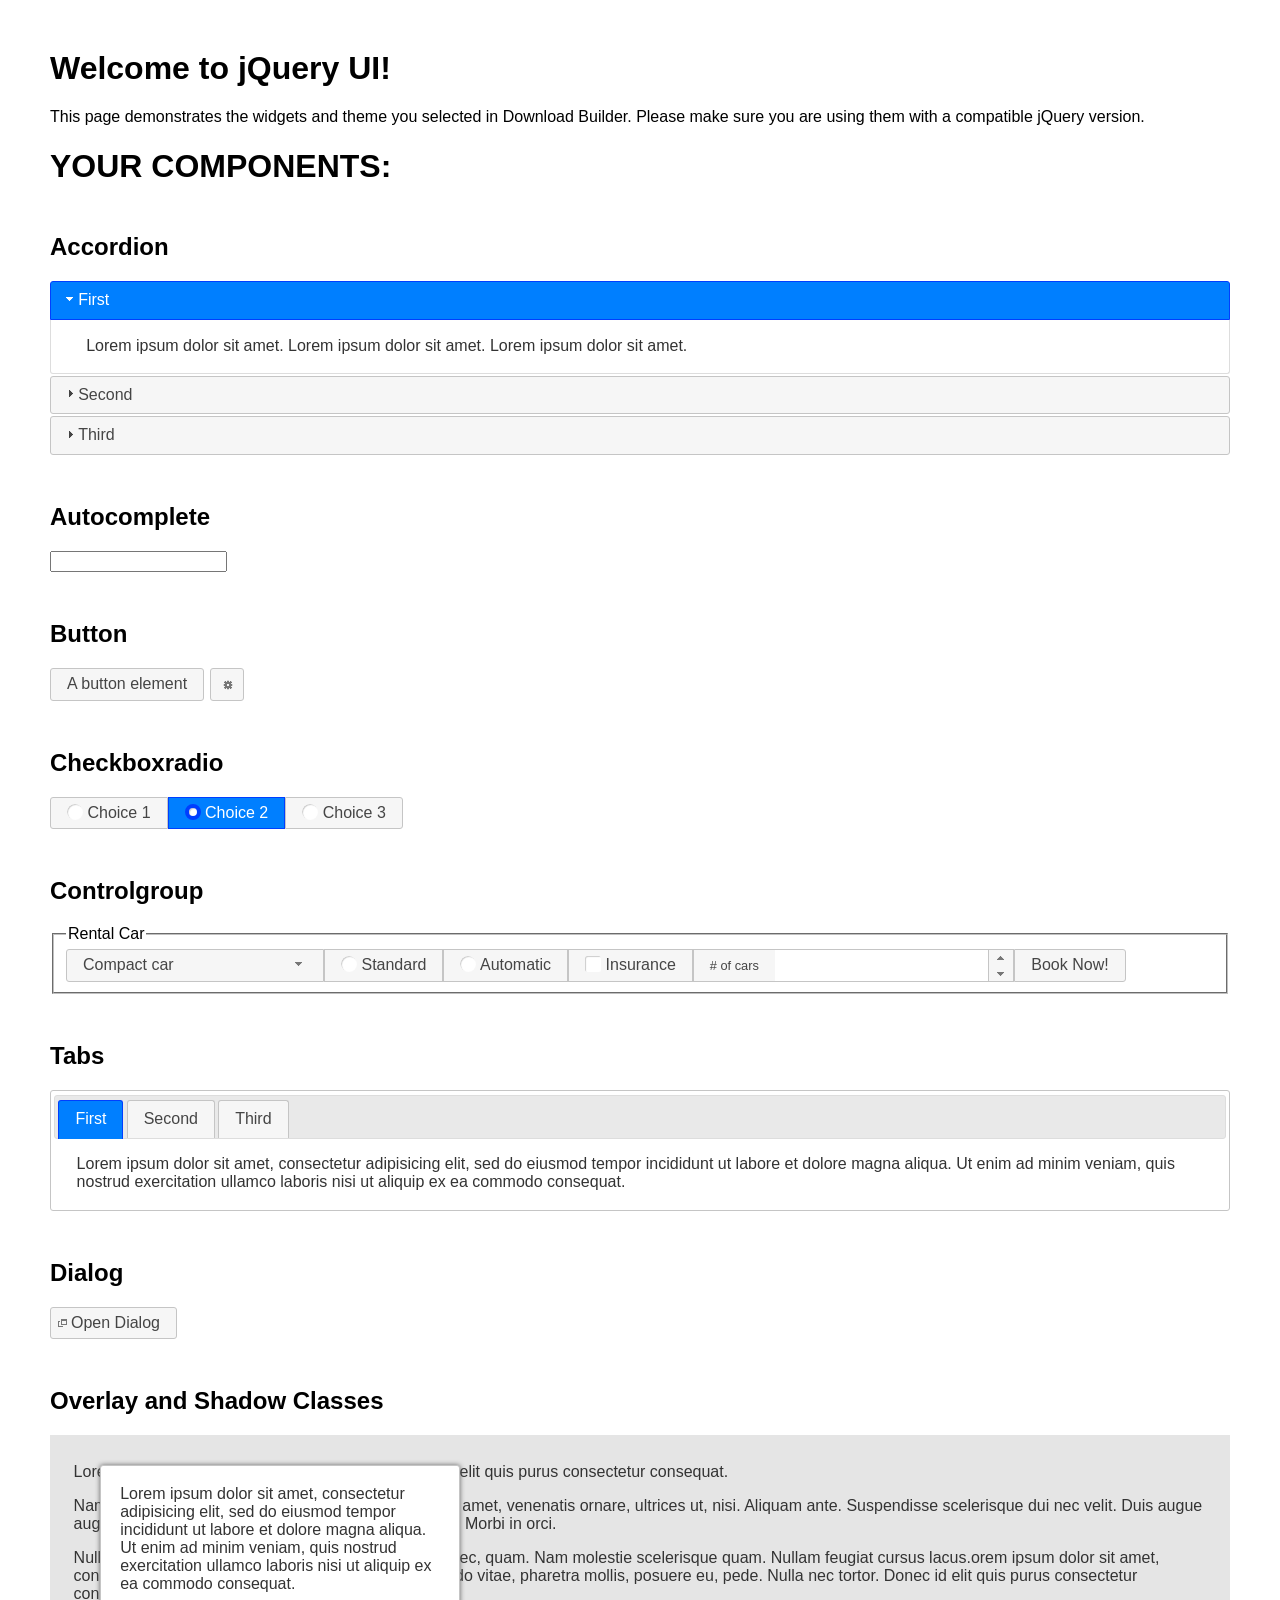
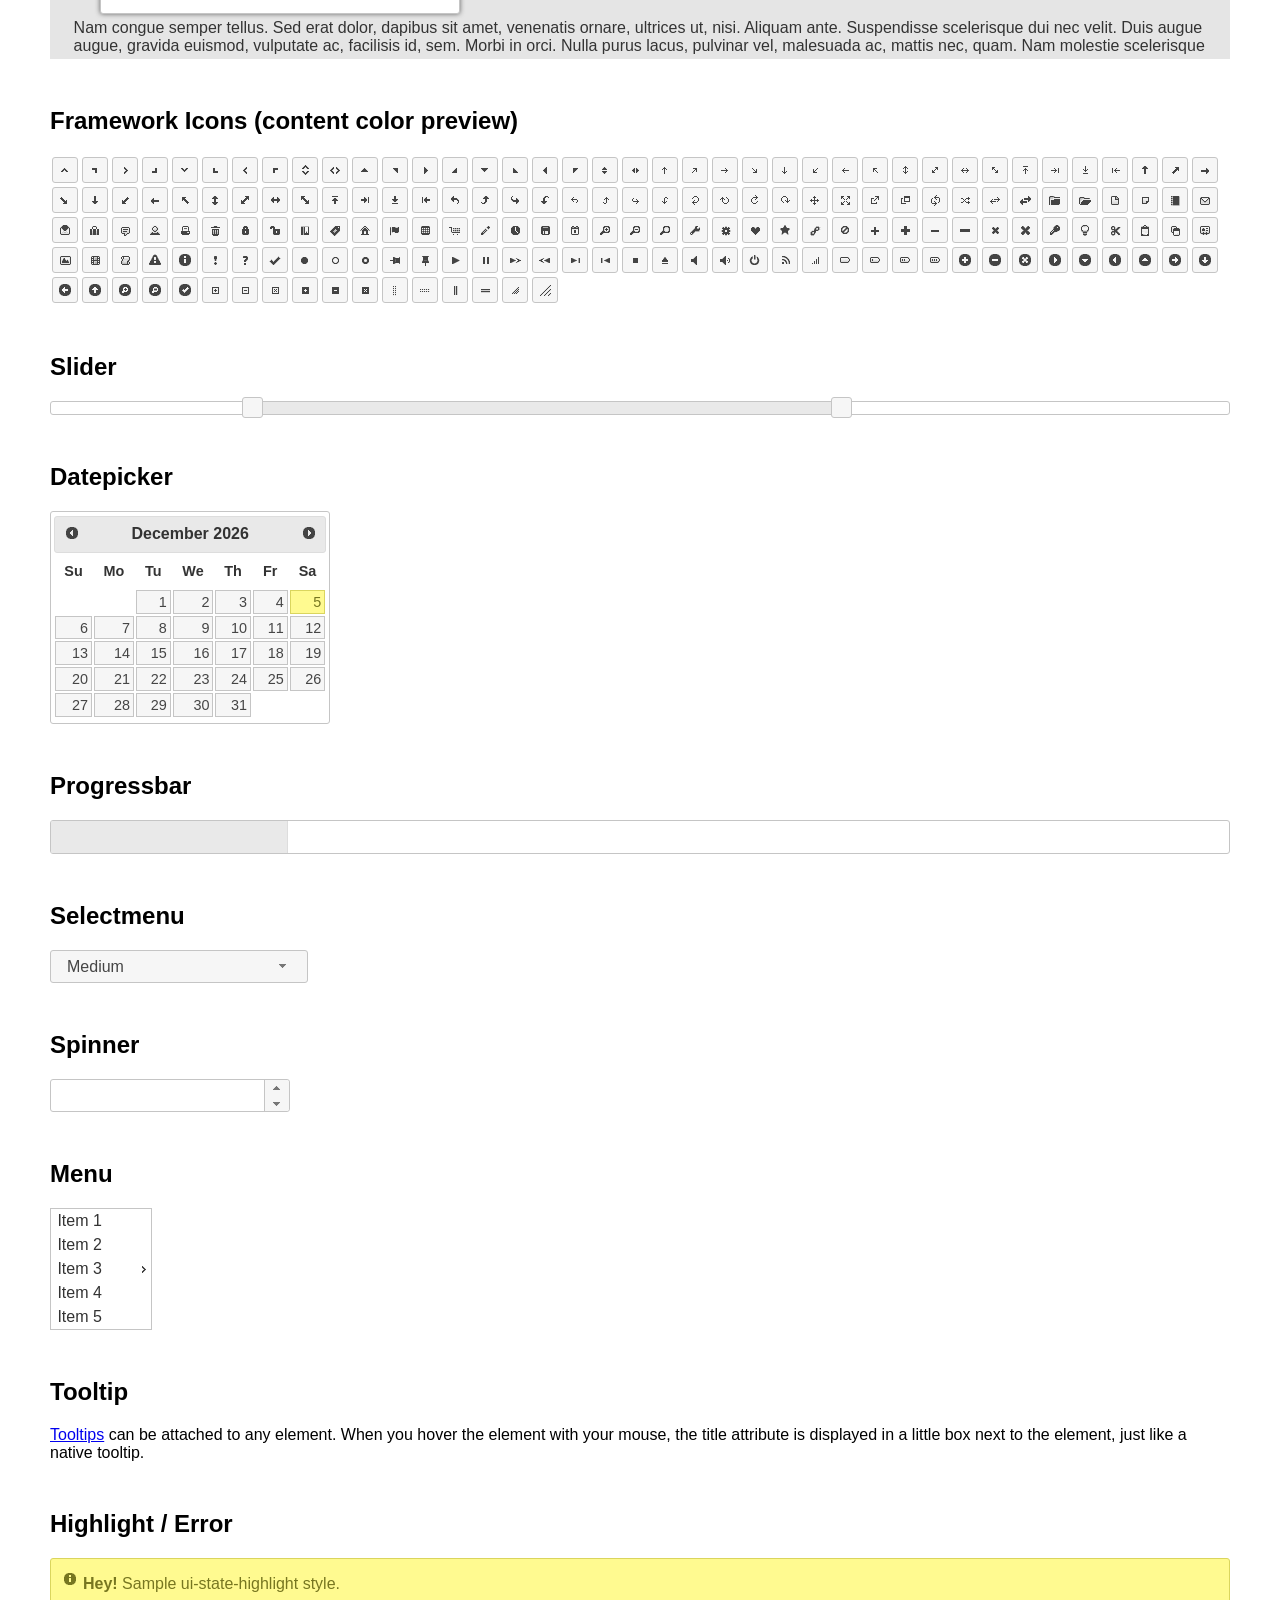
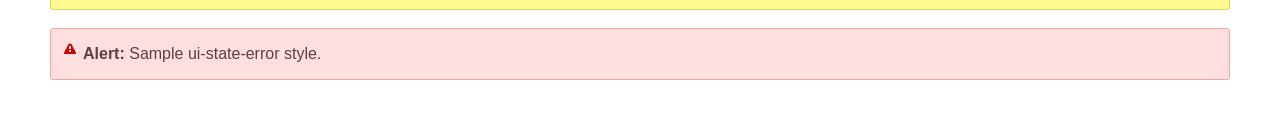
<file: web_flask/lib/jquery-ui-1.12.1.custom/index.html>
<!doctype html>
<html lang="us">
<head>
	<meta charset="utf-8">
	<title>jQuery UI Example Page</title>
	<link href="jquery-ui.css" rel="stylesheet">
	<style>
	body{
		font-family: "Trebuchet MS", sans-serif;
		margin: 50px;
	}
	.demoHeaders {
		margin-top: 2em;
	}
	#dialog-link {
		padding: .4em 1em .4em 20px;
		text-decoration: none;
		position: relative;
	}
	#dialog-link span.ui-icon {
		margin: 0 5px 0 0;
		position: absolute;
		left: .2em;
		top: 50%;
		margin-top: -8px;
	}
	#icons {
		margin: 0;
		padding: 0;
	}
	#icons li {
		margin: 2px;
		position: relative;
		padding: 4px 0;
		cursor: pointer;
		float: left;
		list-style: none;
	}
	#icons span.ui-icon {
		float: left;
		margin: 0 4px;
	}
	.fakewindowcontain .ui-widget-overlay {
		position: absolute;
	}
	select {
		width: 200px;
	}
	</style>
</head>
<body>

<h1>Welcome to jQuery UI!</h1>

<div class="ui-widget">
	<p>This page demonstrates the widgets and theme you selected in Download Builder. Please make sure you are using them with a compatible jQuery version.</p>
</div>

<h1>YOUR COMPONENTS:</h1>


<!-- Accordion -->
<h2 class="demoHeaders">Accordion</h2>
<div id="accordion">
	<h3>First</h3>
	<div>Lorem ipsum dolor sit amet. Lorem ipsum dolor sit amet. Lorem ipsum dolor sit amet.</div>
	<h3>Second</h3>
	<div>Phasellus mattis tincidunt nibh.</div>
	<h3>Third</h3>
	<div>Nam dui erat, auctor a, dignissim quis.</div>
</div>



<!-- Autocomplete -->
<h2 class="demoHeaders">Autocomplete</h2>
<div>
	<input id="autocomplete" title="type &quot;a&quot;">
</div>



<!-- Button -->
<h2 class="demoHeaders">Button</h2>
<button id="button">A button element</button>
<button id="button-icon">An icon-only button</button>



<!-- Checkboxradio -->
<h2 class="demoHeaders">Checkboxradio</h2>
<form style="margin-top: 1em;">
	<div id="radioset">
		<input type="radio" id="radio1" name="radio"><label for="radio1">Choice 1</label>
		<input type="radio" id="radio2" name="radio" checked="checked"><label for="radio2">Choice 2</label>
		<input type="radio" id="radio3" name="radio"><label for="radio3">Choice 3</label>
	</div>
</form>



<!-- Controlgroup -->
<h2 class="demoHeaders">Controlgroup</h2>
<fieldset>
	<legend>Rental Car</legend>
	<div id="controlgroup">
		<select id="car-type">
			<option>Compact car</option>
			<option>Midsize car</option>
			<option>Full size car</option>
			<option>SUV</option>
			<option>Luxury</option>
			<option>Truck</option>
			<option>Van</option>
		</select>
		<label for="transmission-standard">Standard</label>
		<input type="radio" name="transmission" id="transmission-standard">
		<label for="transmission-automatic">Automatic</label>
		<input type="radio" name="transmission" id="transmission-automatic">
		<label for="insurance">Insurance</label>
		<input type="checkbox" name="insurance" id="insurance">
		<label for="horizontal-spinner" class="ui-controlgroup-label"># of cars</label>
		<input id="horizontal-spinner" class="ui-spinner-input">
		<button>Book Now!</button>
	</div>
</fieldset>



<!-- Tabs -->
<h2 class="demoHeaders">Tabs</h2>
<div id="tabs">
	<ul>
		<li><a href="#tabs-1">First</a></li>
		<li><a href="#tabs-2">Second</a></li>
		<li><a href="#tabs-3">Third</a></li>
	</ul>
	<div id="tabs-1">Lorem ipsum dolor sit amet, consectetur adipisicing elit, sed do eiusmod tempor incididunt ut labore et dolore magna aliqua. Ut enim ad minim veniam, quis nostrud exercitation ullamco laboris nisi ut aliquip ex ea commodo consequat.</div>
	<div id="tabs-2">Phasellus mattis tincidunt nibh. Cras orci urna, blandit id, pretium vel, aliquet ornare, felis. Maecenas scelerisque sem non nisl. Fusce sed lorem in enim dictum bibendum.</div>
	<div id="tabs-3">Nam dui erat, auctor a, dignissim quis, sollicitudin eu, felis. Pellentesque nisi urna, interdum eget, sagittis et, consequat vestibulum, lacus. Mauris porttitor ullamcorper augue.</div>
</div>



<h2 class="demoHeaders">Dialog</h2>
<p>
	<button id="dialog-link" class="ui-button ui-corner-all ui-widget">
		<span class="ui-icon ui-icon-newwin"></span>Open Dialog
	</button>
</p>

<h2 class="demoHeaders">Overlay and Shadow Classes</h2>
<div style="position: relative; width: 96%; height: 200px; padding:1% 2%; overflow:hidden;" class="fakewindowcontain">
	<p>Lorem ipsum dolor sit amet,  Nulla nec tortor. Donec id elit quis purus consectetur consequat. </p><p>Nam congue semper tellus. Sed erat dolor, dapibus sit amet, venenatis ornare, ultrices ut, nisi. Aliquam ante. Suspendisse scelerisque dui nec velit. Duis augue augue, gravida euismod, vulputate ac, facilisis id, sem. Morbi in orci. </p><p>Nulla purus lacus, pulvinar vel, malesuada ac, mattis nec, quam. Nam molestie scelerisque quam. Nullam feugiat cursus lacus.orem ipsum dolor sit amet, consectetur adipiscing elit. Donec libero risus, commodo vitae, pharetra mollis, posuere eu, pede. Nulla nec tortor. Donec id elit quis purus consectetur consequat. </p><p>Nam congue semper tellus. Sed erat dolor, dapibus sit amet, venenatis ornare, ultrices ut, nisi. Aliquam ante. Suspendisse scelerisque dui nec velit. Duis augue augue, gravida euismod, vulputate ac, facilisis id, sem. Morbi in orci. Nulla purus lacus, pulvinar vel, malesuada ac, mattis nec, quam. Nam molestie scelerisque quam. </p><p>Nullam feugiat cursus lacus.orem ipsum dolor sit amet, consectetur adipiscing elit. Donec libero risus, commodo vitae, pharetra mollis, posuere eu, pede. Nulla nec tortor. Donec id elit quis purus consectetur consequat. Nam congue semper tellus. Sed erat dolor, dapibus sit amet, venenatis ornare, ultrices ut, nisi. Aliquam ante. </p><p>Suspendisse scelerisque dui nec velit. Duis augue augue, gravida euismod, vulputate ac, facilisis id, sem. Morbi in orci. Nulla purus lacus, pulvinar vel, malesuada ac, mattis nec, quam. Nam molestie scelerisque quam. Nullam feugiat cursus lacus.orem ipsum dolor sit amet, consectetur adipiscing elit. Donec libero risus, commodo vitae, pharetra mollis, posuere eu, pede. Nulla nec tortor. Donec id elit quis purus consectetur consequat. Nam congue semper tellus. Sed erat dolor, dapibus sit amet, venenatis ornare, ultrices ut, nisi. </p>

	<!-- ui-dialog -->
	<div class="ui-widget-overlay ui-front"></div>
	<div style="position: absolute; width: 320px; left: 50px; top: 30px; padding: 1.2em" class="ui-widget ui-front ui-widget-content ui-corner-all ui-widget-shadow">
		Lorem ipsum dolor sit amet, consectetur adipisicing elit, sed do eiusmod tempor incididunt ut labore et dolore magna aliqua. Ut enim ad minim veniam, quis nostrud exercitation ullamco laboris nisi ut aliquip ex ea commodo consequat.
	</div>

</div>

<!-- ui-dialog -->
<div id="dialog" title="Dialog Title">
	<p>Lorem ipsum dolor sit amet, consectetur adipisicing elit, sed do eiusmod tempor incididunt ut labore et dolore magna aliqua. Ut enim ad minim veniam, quis nostrud exercitation ullamco laboris nisi ut aliquip ex ea commodo consequat.</p>
</div>



<h2 class="demoHeaders">Framework Icons (content color preview)</h2>
<ul id="icons" class="ui-widget ui-helper-clearfix">
	<li class="ui-state-default ui-corner-all" title=".ui-icon-caret-1-n"><span class="ui-icon ui-icon-caret-1-n"></span></li>
	<li class="ui-state-default ui-corner-all" title=".ui-icon-caret-1-ne"><span class="ui-icon ui-icon-caret-1-ne"></span></li>
	<li class="ui-state-default ui-corner-all" title=".ui-icon-caret-1-e"><span class="ui-icon ui-icon-caret-1-e"></span></li>
	<li class="ui-state-default ui-corner-all" title=".ui-icon-caret-1-se"><span class="ui-icon ui-icon-caret-1-se"></span></li>
	<li class="ui-state-default ui-corner-all" title=".ui-icon-caret-1-s"><span class="ui-icon ui-icon-caret-1-s"></span></li>
	<li class="ui-state-default ui-corner-all" title=".ui-icon-caret-1-sw"><span class="ui-icon ui-icon-caret-1-sw"></span></li>
	<li class="ui-state-default ui-corner-all" title=".ui-icon-caret-1-w"><span class="ui-icon ui-icon-caret-1-w"></span></li>
	<li class="ui-state-default ui-corner-all" title=".ui-icon-caret-1-nw"><span class="ui-icon ui-icon-caret-1-nw"></span></li>
	<li class="ui-state-default ui-corner-all" title=".ui-icon-caret-2-n-s"><span class="ui-icon ui-icon-caret-2-n-s"></span></li>
	<li class="ui-state-default ui-corner-all" title=".ui-icon-caret-2-e-w"><span class="ui-icon ui-icon-caret-2-e-w"></span></li>
	<li class="ui-state-default ui-corner-all" title=".ui-icon-triangle-1-n"><span class="ui-icon ui-icon-triangle-1-n"></span></li>
	<li class="ui-state-default ui-corner-all" title=".ui-icon-triangle-1-ne"><span class="ui-icon ui-icon-triangle-1-ne"></span></li>
	<li class="ui-state-default ui-corner-all" title=".ui-icon-triangle-1-e"><span class="ui-icon ui-icon-triangle-1-e"></span></li>
	<li class="ui-state-default ui-corner-all" title=".ui-icon-triangle-1-se"><span class="ui-icon ui-icon-triangle-1-se"></span></li>
	<li class="ui-state-default ui-corner-all" title=".ui-icon-triangle-1-s"><span class="ui-icon ui-icon-triangle-1-s"></span></li>
	<li class="ui-state-default ui-corner-all" title=".ui-icon-triangle-1-sw"><span class="ui-icon ui-icon-triangle-1-sw"></span></li>
	<li class="ui-state-default ui-corner-all" title=".ui-icon-triangle-1-w"><span class="ui-icon ui-icon-triangle-1-w"></span></li>
	<li class="ui-state-default ui-corner-all" title=".ui-icon-triangle-1-nw"><span class="ui-icon ui-icon-triangle-1-nw"></span></li>
	<li class="ui-state-default ui-corner-all" title=".ui-icon-triangle-2-n-s"><span class="ui-icon ui-icon-triangle-2-n-s"></span></li>
	<li class="ui-state-default ui-corner-all" title=".ui-icon-triangle-2-e-w"><span class="ui-icon ui-icon-triangle-2-e-w"></span></li>
	<li class="ui-state-default ui-corner-all" title=".ui-icon-arrow-1-n"><span class="ui-icon ui-icon-arrow-1-n"></span></li>
	<li class="ui-state-default ui-corner-all" title=".ui-icon-arrow-1-ne"><span class="ui-icon ui-icon-arrow-1-ne"></span></li>
	<li class="ui-state-default ui-corner-all" title=".ui-icon-arrow-1-e"><span class="ui-icon ui-icon-arrow-1-e"></span></li>
	<li class="ui-state-default ui-corner-all" title=".ui-icon-arrow-1-se"><span class="ui-icon ui-icon-arrow-1-se"></span></li>
	<li class="ui-state-default ui-corner-all" title=".ui-icon-arrow-1-s"><span class="ui-icon ui-icon-arrow-1-s"></span></li>
	<li class="ui-state-default ui-corner-all" title=".ui-icon-arrow-1-sw"><span class="ui-icon ui-icon-arrow-1-sw"></span></li>
	<li class="ui-state-default ui-corner-all" title=".ui-icon-arrow-1-w"><span class="ui-icon ui-icon-arrow-1-w"></span></li>
	<li class="ui-state-default ui-corner-all" title=".ui-icon-arrow-1-nw"><span class="ui-icon ui-icon-arrow-1-nw"></span></li>
	<li class="ui-state-default ui-corner-all" title=".ui-icon-arrow-2-n-s"><span class="ui-icon ui-icon-arrow-2-n-s"></span></li>
	<li class="ui-state-default ui-corner-all" title=".ui-icon-arrow-2-ne-sw"><span class="ui-icon ui-icon-arrow-2-ne-sw"></span></li>
	<li class="ui-state-default ui-corner-all" title=".ui-icon-arrow-2-e-w"><span class="ui-icon ui-icon-arrow-2-e-w"></span></li>
	<li class="ui-state-default ui-corner-all" title=".ui-icon-arrow-2-se-nw"><span class="ui-icon ui-icon-arrow-2-se-nw"></span></li>
	<li class="ui-state-default ui-corner-all" title=".ui-icon-arrowstop-1-n"><span class="ui-icon ui-icon-arrowstop-1-n"></span></li>
	<li class="ui-state-default ui-corner-all" title=".ui-icon-arrowstop-1-e"><span class="ui-icon ui-icon-arrowstop-1-e"></span></li>
	<li class="ui-state-default ui-corner-all" title=".ui-icon-arrowstop-1-s"><span class="ui-icon ui-icon-arrowstop-1-s"></span></li>
	<li class="ui-state-default ui-corner-all" title=".ui-icon-arrowstop-1-w"><span class="ui-icon ui-icon-arrowstop-1-w"></span></li>
	<li class="ui-state-default ui-corner-all" title=".ui-icon-arrowthick-1-n"><span class="ui-icon ui-icon-arrowthick-1-n"></span></li>
	<li class="ui-state-default ui-corner-all" title=".ui-icon-arrowthick-1-ne"><span class="ui-icon ui-icon-arrowthick-1-ne"></span></li>
	<li class="ui-state-default ui-corner-all" title=".ui-icon-arrowthick-1-e"><span class="ui-icon ui-icon-arrowthick-1-e"></span></li>
	<li class="ui-state-default ui-corner-all" title=".ui-icon-arrowthick-1-se"><span class="ui-icon ui-icon-arrowthick-1-se"></span></li>
	<li class="ui-state-default ui-corner-all" title=".ui-icon-arrowthick-1-s"><span class="ui-icon ui-icon-arrowthick-1-s"></span></li>
	<li class="ui-state-default ui-corner-all" title=".ui-icon-arrowthick-1-sw"><span class="ui-icon ui-icon-arrowthick-1-sw"></span></li>
	<li class="ui-state-default ui-corner-all" title=".ui-icon-arrowthick-1-w"><span class="ui-icon ui-icon-arrowthick-1-w"></span></li>
	<li class="ui-state-default ui-corner-all" title=".ui-icon-arrowthick-1-nw"><span class="ui-icon ui-icon-arrowthick-1-nw"></span></li>
	<li class="ui-state-default ui-corner-all" title=".ui-icon-arrowthick-2-n-s"><span class="ui-icon ui-icon-arrowthick-2-n-s"></span></li>
	<li class="ui-state-default ui-corner-all" title=".ui-icon-arrowthick-2-ne-sw"><span class="ui-icon ui-icon-arrowthick-2-ne-sw"></span></li>
	<li class="ui-state-default ui-corner-all" title=".ui-icon-arrowthick-2-e-w"><span class="ui-icon ui-icon-arrowthick-2-e-w"></span></li>
	<li class="ui-state-default ui-corner-all" title=".ui-icon-arrowthick-2-se-nw"><span class="ui-icon ui-icon-arrowthick-2-se-nw"></span></li>
	<li class="ui-state-default ui-corner-all" title=".ui-icon-arrowthickstop-1-n"><span class="ui-icon ui-icon-arrowthickstop-1-n"></span></li>
	<li class="ui-state-default ui-corner-all" title=".ui-icon-arrowthickstop-1-e"><span class="ui-icon ui-icon-arrowthickstop-1-e"></span></li>
	<li class="ui-state-default ui-corner-all" title=".ui-icon-arrowthickstop-1-s"><span class="ui-icon ui-icon-arrowthickstop-1-s"></span></li>
	<li class="ui-state-default ui-corner-all" title=".ui-icon-arrowthickstop-1-w"><span class="ui-icon ui-icon-arrowthickstop-1-w"></span></li>
	<li class="ui-state-default ui-corner-all" title=".ui-icon-arrowreturnthick-1-w"><span class="ui-icon ui-icon-arrowreturnthick-1-w"></span></li>
	<li class="ui-state-default ui-corner-all" title=".ui-icon-arrowreturnthick-1-n"><span class="ui-icon ui-icon-arrowreturnthick-1-n"></span></li>
	<li class="ui-state-default ui-corner-all" title=".ui-icon-arrowreturnthick-1-e"><span class="ui-icon ui-icon-arrowreturnthick-1-e"></span></li>
	<li class="ui-state-default ui-corner-all" title=".ui-icon-arrowreturnthick-1-s"><span class="ui-icon ui-icon-arrowreturnthick-1-s"></span></li>
	<li class="ui-state-default ui-corner-all" title=".ui-icon-arrowreturn-1-w"><span class="ui-icon ui-icon-arrowreturn-1-w"></span></li>
	<li class="ui-state-default ui-corner-all" title=".ui-icon-arrowreturn-1-n"><span class="ui-icon ui-icon-arrowreturn-1-n"></span></li>
	<li class="ui-state-default ui-corner-all" title=".ui-icon-arrowreturn-1-e"><span class="ui-icon ui-icon-arrowreturn-1-e"></span></li>
	<li class="ui-state-default ui-corner-all" title=".ui-icon-arrowreturn-1-s"><span class="ui-icon ui-icon-arrowreturn-1-s"></span></li>
	<li class="ui-state-default ui-corner-all" title=".ui-icon-arrowrefresh-1-w"><span class="ui-icon ui-icon-arrowrefresh-1-w"></span></li>
	<li class="ui-state-default ui-corner-all" title=".ui-icon-arrowrefresh-1-n"><span class="ui-icon ui-icon-arrowrefresh-1-n"></span></li>
	<li class="ui-state-default ui-corner-all" title=".ui-icon-arrowrefresh-1-e"><span class="ui-icon ui-icon-arrowrefresh-1-e"></span></li>
	<li class="ui-state-default ui-corner-all" title=".ui-icon-arrowrefresh-1-s"><span class="ui-icon ui-icon-arrowrefresh-1-s"></span></li>
	<li class="ui-state-default ui-corner-all" title=".ui-icon-arrow-4"><span class="ui-icon ui-icon-arrow-4"></span></li>
	<li class="ui-state-default ui-corner-all" title=".ui-icon-arrow-4-diag"><span class="ui-icon ui-icon-arrow-4-diag"></span></li>
	<li class="ui-state-default ui-corner-all" title=".ui-icon-extlink"><span class="ui-icon ui-icon-extlink"></span></li>
	<li class="ui-state-default ui-corner-all" title=".ui-icon-newwin"><span class="ui-icon ui-icon-newwin"></span></li>
	<li class="ui-state-default ui-corner-all" title=".ui-icon-refresh"><span class="ui-icon ui-icon-refresh"></span></li>
	<li class="ui-state-default ui-corner-all" title=".ui-icon-shuffle"><span class="ui-icon ui-icon-shuffle"></span></li>
	<li class="ui-state-default ui-corner-all" title=".ui-icon-transfer-e-w"><span class="ui-icon ui-icon-transfer-e-w"></span></li>
	<li class="ui-state-default ui-corner-all" title=".ui-icon-transferthick-e-w"><span class="ui-icon ui-icon-transferthick-e-w"></span></li>
	<li class="ui-state-default ui-corner-all" title=".ui-icon-folder-collapsed"><span class="ui-icon ui-icon-folder-collapsed"></span></li>
	<li class="ui-state-default ui-corner-all" title=".ui-icon-folder-open"><span class="ui-icon ui-icon-folder-open"></span></li>
	<li class="ui-state-default ui-corner-all" title=".ui-icon-document"><span class="ui-icon ui-icon-document"></span></li>
	<li class="ui-state-default ui-corner-all" title=".ui-icon-document-b"><span class="ui-icon ui-icon-document-b"></span></li>
	<li class="ui-state-default ui-corner-all" title=".ui-icon-note"><span class="ui-icon ui-icon-note"></span></li>
	<li class="ui-state-default ui-corner-all" title=".ui-icon-mail-closed"><span class="ui-icon ui-icon-mail-closed"></span></li>
	<li class="ui-state-default ui-corner-all" title=".ui-icon-mail-open"><span class="ui-icon ui-icon-mail-open"></span></li>
	<li class="ui-state-default ui-corner-all" title=".ui-icon-suitcase"><span class="ui-icon ui-icon-suitcase"></span></li>
	<li class="ui-state-default ui-corner-all" title=".ui-icon-comment"><span class="ui-icon ui-icon-comment"></span></li>
	<li class="ui-state-default ui-corner-all" title=".ui-icon-person"><span class="ui-icon ui-icon-person"></span></li>
	<li class="ui-state-default ui-corner-all" title=".ui-icon-print"><span class="ui-icon ui-icon-print"></span></li>
	<li class="ui-state-default ui-corner-all" title=".ui-icon-trash"><span class="ui-icon ui-icon-trash"></span></li>
	<li class="ui-state-default ui-corner-all" title=".ui-icon-locked"><span class="ui-icon ui-icon-locked"></span></li>
	<li class="ui-state-default ui-corner-all" title=".ui-icon-unlocked"><span class="ui-icon ui-icon-unlocked"></span></li>
	<li class="ui-state-default ui-corner-all" title=".ui-icon-bookmark"><span class="ui-icon ui-icon-bookmark"></span></li>
	<li class="ui-state-default ui-corner-all" title=".ui-icon-tag"><span class="ui-icon ui-icon-tag"></span></li>
	<li class="ui-state-default ui-corner-all" title=".ui-icon-home"><span class="ui-icon ui-icon-home"></span></li>
	<li class="ui-state-default ui-corner-all" title=".ui-icon-flag"><span class="ui-icon ui-icon-flag"></span></li>
	<li class="ui-state-default ui-corner-all" title=".ui-icon-calculator"><span class="ui-icon ui-icon-calculator"></span></li>
	<li class="ui-state-default ui-corner-all" title=".ui-icon-cart"><span class="ui-icon ui-icon-cart"></span></li>
	<li class="ui-state-default ui-corner-all" title=".ui-icon-pencil"><span class="ui-icon ui-icon-pencil"></span></li>
	<li class="ui-state-default ui-corner-all" title=".ui-icon-clock"><span class="ui-icon ui-icon-clock"></span></li>
	<li class="ui-state-default ui-corner-all" title=".ui-icon-disk"><span class="ui-icon ui-icon-disk"></span></li>
	<li class="ui-state-default ui-corner-all" title=".ui-icon-calendar"><span class="ui-icon ui-icon-calendar"></span></li>
	<li class="ui-state-default ui-corner-all" title=".ui-icon-zoomin"><span class="ui-icon ui-icon-zoomin"></span></li>
	<li class="ui-state-default ui-corner-all" title=".ui-icon-zoomout"><span class="ui-icon ui-icon-zoomout"></span></li>
	<li class="ui-state-default ui-corner-all" title=".ui-icon-search"><span class="ui-icon ui-icon-search"></span></li>
	<li class="ui-state-default ui-corner-all" title=".ui-icon-wrench"><span class="ui-icon ui-icon-wrench"></span></li>
	<li class="ui-state-default ui-corner-all" title=".ui-icon-gear"><span class="ui-icon ui-icon-gear"></span></li>
	<li class="ui-state-default ui-corner-all" title=".ui-icon-heart"><span class="ui-icon ui-icon-heart"></span></li>
	<li class="ui-state-default ui-corner-all" title=".ui-icon-star"><span class="ui-icon ui-icon-star"></span></li>
	<li class="ui-state-default ui-corner-all" title=".ui-icon-link"><span class="ui-icon ui-icon-link"></span></li>
	<li class="ui-state-default ui-corner-all" title=".ui-icon-cancel"><span class="ui-icon ui-icon-cancel"></span></li>
	<li class="ui-state-default ui-corner-all" title=".ui-icon-plus"><span class="ui-icon ui-icon-plus"></span></li>
	<li class="ui-state-default ui-corner-all" title=".ui-icon-plusthick"><span class="ui-icon ui-icon-plusthick"></span></li>
	<li class="ui-state-default ui-corner-all" title=".ui-icon-minus"><span class="ui-icon ui-icon-minus"></span></li>
	<li class="ui-state-default ui-corner-all" title=".ui-icon-minusthick"><span class="ui-icon ui-icon-minusthick"></span></li>
	<li class="ui-state-default ui-corner-all" title=".ui-icon-close"><span class="ui-icon ui-icon-close"></span></li>
	<li class="ui-state-default ui-corner-all" title=".ui-icon-closethick"><span class="ui-icon ui-icon-closethick"></span></li>
	<li class="ui-state-default ui-corner-all" title=".ui-icon-key"><span class="ui-icon ui-icon-key"></span></li>
	<li class="ui-state-default ui-corner-all" title=".ui-icon-lightbulb"><span class="ui-icon ui-icon-lightbulb"></span></li>
	<li class="ui-state-default ui-corner-all" title=".ui-icon-scissors"><span class="ui-icon ui-icon-scissors"></span></li>
	<li class="ui-state-default ui-corner-all" title=".ui-icon-clipboard"><span class="ui-icon ui-icon-clipboard"></span></li>
	<li class="ui-state-default ui-corner-all" title=".ui-icon-copy"><span class="ui-icon ui-icon-copy"></span></li>
	<li class="ui-state-default ui-corner-all" title=".ui-icon-contact"><span class="ui-icon ui-icon-contact"></span></li>
	<li class="ui-state-default ui-corner-all" title=".ui-icon-image"><span class="ui-icon ui-icon-image"></span></li>
	<li class="ui-state-default ui-corner-all" title=".ui-icon-video"><span class="ui-icon ui-icon-video"></span></li>
	<li class="ui-state-default ui-corner-all" title=".ui-icon-script"><span class="ui-icon ui-icon-script"></span></li>
	<li class="ui-state-default ui-corner-all" title=".ui-icon-alert"><span class="ui-icon ui-icon-alert"></span></li>
	<li class="ui-state-default ui-corner-all" title=".ui-icon-info"><span class="ui-icon ui-icon-info"></span></li>
	<li class="ui-state-default ui-corner-all" title=".ui-icon-notice"><span class="ui-icon ui-icon-notice"></span></li>
	<li class="ui-state-default ui-corner-all" title=".ui-icon-help"><span class="ui-icon ui-icon-help"></span></li>
	<li class="ui-state-default ui-corner-all" title=".ui-icon-check"><span class="ui-icon ui-icon-check"></span></li>
	<li class="ui-state-default ui-corner-all" title=".ui-icon-bullet"><span class="ui-icon ui-icon-bullet"></span></li>
	<li class="ui-state-default ui-corner-all" title=".ui-icon-radio-off"><span class="ui-icon ui-icon-radio-off"></span></li>
	<li class="ui-state-default ui-corner-all" title=".ui-icon-radio-on"><span class="ui-icon ui-icon-radio-on"></span></li>
	<li class="ui-state-default ui-corner-all" title=".ui-icon-pin-w"><span class="ui-icon ui-icon-pin-w"></span></li>
	<li class="ui-state-default ui-corner-all" title=".ui-icon-pin-s"><span class="ui-icon ui-icon-pin-s"></span></li>
	<li class="ui-state-default ui-corner-all" title=".ui-icon-play"><span class="ui-icon ui-icon-play"></span></li>
	<li class="ui-state-default ui-corner-all" title=".ui-icon-pause"><span class="ui-icon ui-icon-pause"></span></li>
	<li class="ui-state-default ui-corner-all" title=".ui-icon-seek-next"><span class="ui-icon ui-icon-seek-next"></span></li>
	<li class="ui-state-default ui-corner-all" title=".ui-icon-seek-prev"><span class="ui-icon ui-icon-seek-prev"></span></li>
	<li class="ui-state-default ui-corner-all" title=".ui-icon-seek-end"><span class="ui-icon ui-icon-seek-end"></span></li>
	<li class="ui-state-default ui-corner-all" title=".ui-icon-seek-first"><span class="ui-icon ui-icon-seek-first"></span></li>
	<li class="ui-state-default ui-corner-all" title=".ui-icon-stop"><span class="ui-icon ui-icon-stop"></span></li>
	<li class="ui-state-default ui-corner-all" title=".ui-icon-eject"><span class="ui-icon ui-icon-eject"></span></li>
	<li class="ui-state-default ui-corner-all" title=".ui-icon-volume-off"><span class="ui-icon ui-icon-volume-off"></span></li>
	<li class="ui-state-default ui-corner-all" title=".ui-icon-volume-on"><span class="ui-icon ui-icon-volume-on"></span></li>
	<li class="ui-state-default ui-corner-all" title=".ui-icon-power"><span class="ui-icon ui-icon-power"></span></li>
	<li class="ui-state-default ui-corner-all" title=".ui-icon-signal-diag"><span class="ui-icon ui-icon-signal-diag"></span></li>
	<li class="ui-state-default ui-corner-all" title=".ui-icon-signal"><span class="ui-icon ui-icon-signal"></span></li>
	<li class="ui-state-default ui-corner-all" title=".ui-icon-battery-0"><span class="ui-icon ui-icon-battery-0"></span></li>
	<li class="ui-state-default ui-corner-all" title=".ui-icon-battery-1"><span class="ui-icon ui-icon-battery-1"></span></li>
	<li class="ui-state-default ui-corner-all" title=".ui-icon-battery-2"><span class="ui-icon ui-icon-battery-2"></span></li>
	<li class="ui-state-default ui-corner-all" title=".ui-icon-battery-3"><span class="ui-icon ui-icon-battery-3"></span></li>
	<li class="ui-state-default ui-corner-all" title=".ui-icon-circle-plus"><span class="ui-icon ui-icon-circle-plus"></span></li>
	<li class="ui-state-default ui-corner-all" title=".ui-icon-circle-minus"><span class="ui-icon ui-icon-circle-minus"></span></li>
	<li class="ui-state-default ui-corner-all" title=".ui-icon-circle-close"><span class="ui-icon ui-icon-circle-close"></span></li>
	<li class="ui-state-default ui-corner-all" title=".ui-icon-circle-triangle-e"><span class="ui-icon ui-icon-circle-triangle-e"></span></li>
	<li class="ui-state-default ui-corner-all" title=".ui-icon-circle-triangle-s"><span class="ui-icon ui-icon-circle-triangle-s"></span></li>
	<li class="ui-state-default ui-corner-all" title=".ui-icon-circle-triangle-w"><span class="ui-icon ui-icon-circle-triangle-w"></span></li>
	<li class="ui-state-default ui-corner-all" title=".ui-icon-circle-triangle-n"><span class="ui-icon ui-icon-circle-triangle-n"></span></li>
	<li class="ui-state-default ui-corner-all" title=".ui-icon-circle-arrow-e"><span class="ui-icon ui-icon-circle-arrow-e"></span></li>
	<li class="ui-state-default ui-corner-all" title=".ui-icon-circle-arrow-s"><span class="ui-icon ui-icon-circle-arrow-s"></span></li>
	<li class="ui-state-default ui-corner-all" title=".ui-icon-circle-arrow-w"><span class="ui-icon ui-icon-circle-arrow-w"></span></li>
	<li class="ui-state-default ui-corner-all" title=".ui-icon-circle-arrow-n"><span class="ui-icon ui-icon-circle-arrow-n"></span></li>
	<li class="ui-state-default ui-corner-all" title=".ui-icon-circle-zoomin"><span class="ui-icon ui-icon-circle-zoomin"></span></li>
	<li class="ui-state-default ui-corner-all" title=".ui-icon-circle-zoomout"><span class="ui-icon ui-icon-circle-zoomout"></span></li>
	<li class="ui-state-default ui-corner-all" title=".ui-icon-circle-check"><span class="ui-icon ui-icon-circle-check"></span></li>
	<li class="ui-state-default ui-corner-all" title=".ui-icon-circlesmall-plus"><span class="ui-icon ui-icon-circlesmall-plus"></span></li>
	<li class="ui-state-default ui-corner-all" title=".ui-icon-circlesmall-minus"><span class="ui-icon ui-icon-circlesmall-minus"></span></li>
	<li class="ui-state-default ui-corner-all" title=".ui-icon-circlesmall-close"><span class="ui-icon ui-icon-circlesmall-close"></span></li>
	<li class="ui-state-default ui-corner-all" title=".ui-icon-squaresmall-plus"><span class="ui-icon ui-icon-squaresmall-plus"></span></li>
	<li class="ui-state-default ui-corner-all" title=".ui-icon-squaresmall-minus"><span class="ui-icon ui-icon-squaresmall-minus"></span></li>
	<li class="ui-state-default ui-corner-all" title=".ui-icon-squaresmall-close"><span class="ui-icon ui-icon-squaresmall-close"></span></li>
	<li class="ui-state-default ui-corner-all" title=".ui-icon-grip-dotted-vertical"><span class="ui-icon ui-icon-grip-dotted-vertical"></span></li>
	<li class="ui-state-default ui-corner-all" title=".ui-icon-grip-dotted-horizontal"><span class="ui-icon ui-icon-grip-dotted-horizontal"></span></li>
	<li class="ui-state-default ui-corner-all" title=".ui-icon-grip-solid-vertical"><span class="ui-icon ui-icon-grip-solid-vertical"></span></li>
	<li class="ui-state-default ui-corner-all" title=".ui-icon-grip-solid-horizontal"><span class="ui-icon ui-icon-grip-solid-horizontal"></span></li>
	<li class="ui-state-default ui-corner-all" title=".ui-icon-gripsmall-diagonal-se"><span class="ui-icon ui-icon-gripsmall-diagonal-se"></span></li>
	<li class="ui-state-default ui-corner-all" title=".ui-icon-grip-diagonal-se"><span class="ui-icon ui-icon-grip-diagonal-se"></span></li>
</ul>


<!-- Slider -->
<h2 class="demoHeaders">Slider</h2>
<div id="slider"></div>



<!-- Datepicker -->
<h2 class="demoHeaders">Datepicker</h2>
<div id="datepicker"></div>



<!-- Progressbar -->
<h2 class="demoHeaders">Progressbar</h2>
<div id="progressbar"></div>



<!-- Progressbar -->
<h2 class="demoHeaders">Selectmenu</h2>
<select id="selectmenu">
	<option>Slower</option>
	<option>Slow</option>
	<option selected="selected">Medium</option>
	<option>Fast</option>
	<option>Faster</option>
</select>



<!-- Spinner -->
<h2 class="demoHeaders">Spinner</h2>
<input id="spinner">



<!-- Menu -->
<h2 class="demoHeaders">Menu</h2>
<ul style="width:100px;" id="menu">
	<li><div>Item 1</div></li>
	<li><div>Item 2</div></li>
	<li><div>Item 3</div>
		<ul>
			<li><div>Item 3-1</div></li>
			<li><div>Item 3-2</div></li>
			<li><div>Item 3-3</div></li>
			<li><div>Item 3-4</div></li>
			<li><div>Item 3-5</div></li>
		</ul>
	</li>
	<li><div>Item 4</div></li>
	<li><div>Item 5</div></li>
</ul>



<!-- Tooltip -->
<h2 class="demoHeaders">Tooltip</h2>
<p id="tooltip">
	<a href="#" title="That&apos;s what this widget is">Tooltips</a> can be attached to any element. When you hover
the element with your mouse, the title attribute is displayed in a little box next to the element, just like a native tooltip.
</p>


<!-- Highlight / Error -->
<h2 class="demoHeaders">Highlight / Error</h2>
<div class="ui-widget">
	<div class="ui-state-highlight ui-corner-all" style="margin-top: 20px; padding: 0 .7em;">
		<p><span class="ui-icon ui-icon-info" style="float: left; margin-right: .3em;"></span>
		<strong>Hey!</strong> Sample ui-state-highlight style.</p>
	</div>
</div>
<br>
<div class="ui-widget">
	<div class="ui-state-error ui-corner-all" style="padding: 0 .7em;">
		<p><span class="ui-icon ui-icon-alert" style="float: left; margin-right: .3em;"></span>
		<strong>Alert:</strong> Sample ui-state-error style.</p>
	</div>
</div>

<script src="external/jquery/jquery.js"></script>
<script src="jquery-ui.js"></script>
<script>

$( "#accordion" ).accordion();



var availableTags = [
	"ActionScript",
	"AppleScript",
	"Asp",
	"BASIC",
	"C",
	"C++",
	"Clojure",
	"COBOL",
	"ColdFusion",
	"Erlang",
	"Fortran",
	"Groovy",
	"Haskell",
	"Java",
	"JavaScript",
	"Lisp",
	"Perl",
	"PHP",
	"Python",
	"Ruby",
	"Scala",
	"Scheme"
];
$( "#autocomplete" ).autocomplete({
	source: availableTags
});



$( "#button" ).button();
$( "#button-icon" ).button({
	icon: "ui-icon-gear",
	showLabel: false
});



$( "#radioset" ).buttonset();



$( "#controlgroup" ).controlgroup();



$( "#tabs" ).tabs();



$( "#dialog" ).dialog({
	autoOpen: false,
	width: 400,
	buttons: [
		{
			text: "Ok",
			click: function() {
				$( this ).dialog( "close" );
			}
		},
		{
			text: "Cancel",
			click: function() {
				$( this ).dialog( "close" );
			}
		}
	]
});

// Link to open the dialog
$( "#dialog-link" ).click(function( event ) {
	$( "#dialog" ).dialog( "open" );
	event.preventDefault();
});



$( "#datepicker" ).datepicker({
	inline: true
});



$( "#slider" ).slider({
	range: true,
	values: [ 17, 67 ]
});



$( "#progressbar" ).progressbar({
	value: 20
});



$( "#spinner" ).spinner();



$( "#menu" ).menu();



$( "#tooltip" ).tooltip();



$( "#selectmenu" ).selectmenu();


// Hover states on the static widgets
$( "#dialog-link, #icons li" ).hover(
	function() {
		$( this ).addClass( "ui-state-hover" );
	},
	function() {
		$( this ).removeClass( "ui-state-hover" );
	}
);
</script>
</body>
</html>
</file>
